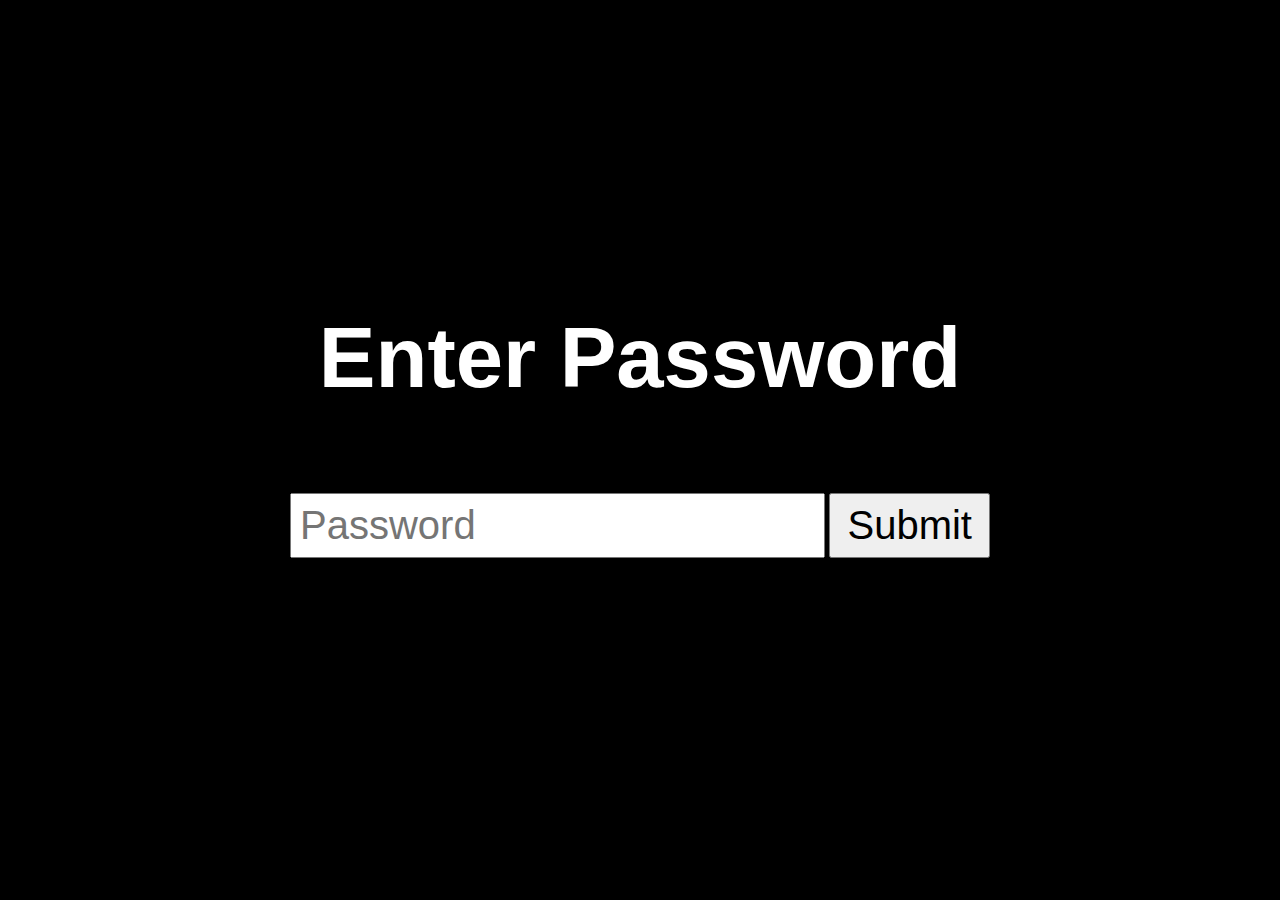
<file: page1.html>
<!DOCTYPE html>
<html>
<head>
  <title>page1-password</title>
  <style>
    body {
      background-color: black;
      display: flex;
      flex-direction: column;
      align-items: center;
      justify-content: center;
      height: 90vh;
      margin: 0;
      font-family: "Font Name", helvetica;
    }

    h1 {
      color: white;
      text-align: center;
      font-size: 85px;
    }

    form {
      margin-top: 20px;
      text-align: center;
    }

    input[type="password"] {
      padding: 8px;
      font-size: 40px;
    }

    button[type="submit"] {
      margin-top: 10px;
      padding: 8px 16px;
      font-size: 40px;
    }
  </style>
</head>
<body>
  <h1>Enter Password</h1>
  <form id="passwordForm">
    <input type="password" id="passwordInput" placeholder="Password" />
    <button type="submit">Submit</button>
  </form>

  <script>
    document.getElementById("passwordForm").addEventListener("submit", function(event) {
      event.preventDefault(); // Prevent form submission

      // Retrieve the entered password
      var enteredPassword = document.getElementById("passwordInput").value;

      // Compare the entered password with the hardcoded password
      var hardcodedPassword = "mines"; // Replace with your own password
      if (enteredPassword === hardcodedPassword) {
        // Redirect to page 2
        window.location.href = "page2.html";
      } else {
        // Password incorrect, display an error message or take any other action
        alert("Incorrect password. Please try again.");
      }
    });
  </script>
</body>
</html>
</file>
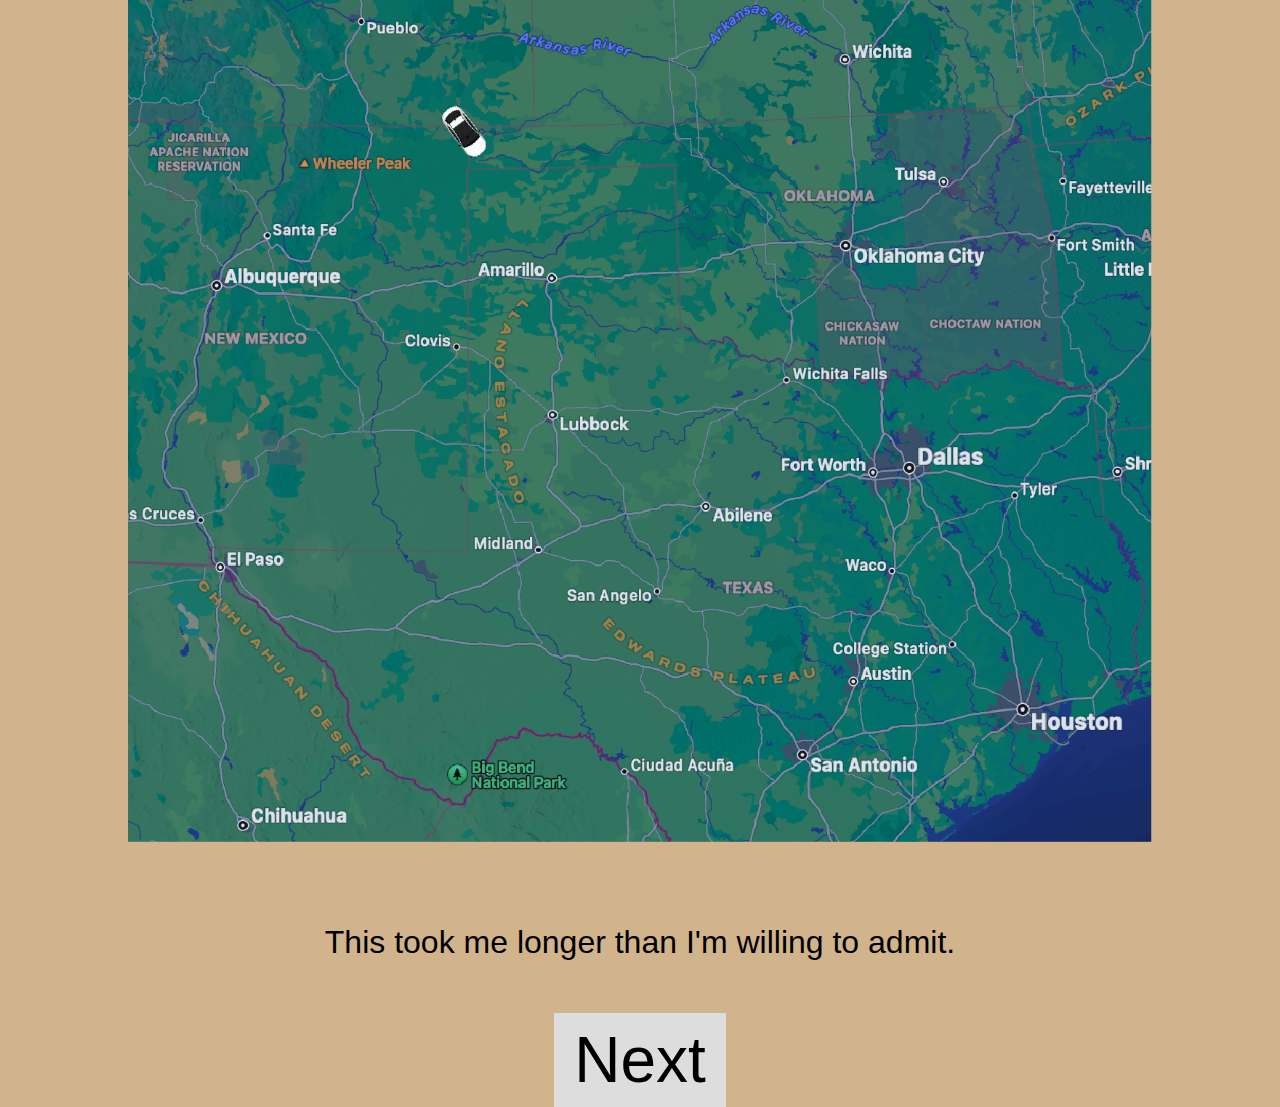
<file: page2.html>
<!DOCTYPE html>
<html>
<head>
    <style>
        html, body {
            height: 100%;
            margin: 0;
            display: flex;
            justify-content: center;
            align-items: center;
            background-color: tan;
            flex-direction: column;  
            font-family: "Font Name", helvetica;
        }
        #animationBox img {
            display: none;
            max-width: 80%; 
            height: auto;
            margin: auto;
        }
        #animationBox img.active {
            display: block;
        }
        #animationText {
            margin-top: 50px;
            text-align: center;
            font-size: 2em;  
        }
        #nextButton {
            margin-top: 20px;
            padding: 10px 20px;
            background-color: #ddd;
            border: none;
            text-align: center;
            cursor: pointer;
            font-size: 4em;  
        }
    </style>
</head>
<body>
    <div id="animationBox">
        <script>
            for (let i = 1; i <= 17; i++) {
                document.write(`<img id="image-${i}" src="animation-${i.toString().padStart(2, '0')}.png">`);
            }
        </script>
    </div>
    <div id="animationText">
        <p>This took me longer than I'm willing to admit.</p>
    </div>
    <button id="nextButton" onclick="location.href='page3.html'">Next</button>
    <script>
        let currentImage = 1;
        const totalImages = 17;

        document.getElementById('image-1').classList.add('active');

        setInterval(function() {
            document.getElementById(`image-${currentImage}`).classList.remove('active');

            currentImage = currentImage % totalImages + 1;
            
            document.getElementById(`image-${currentImage}`).classList.add('active');
        }, 200);  
    </script>
</body>
</html>
</file>
